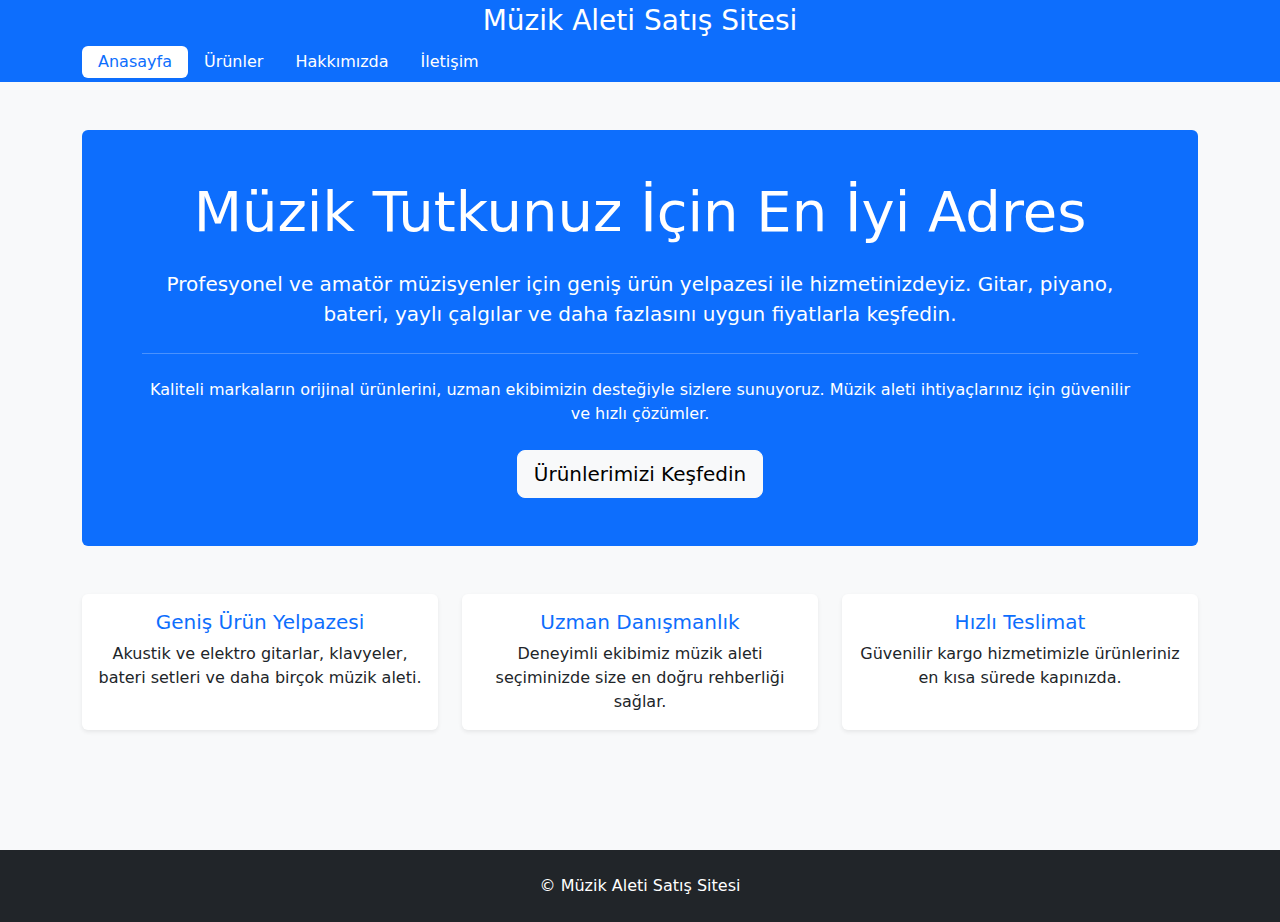
<file: bootstrapilksite/index.html>
<!DOCTYPE html>
<html lang="tr">
<head>
    <meta charset="UTF-8" />
    <meta name="viewport" content="width=device-width, initial-scale=1" />
    <title>Müzik Aleti Satış Sitesi - Anasayfa</title>
    <!-- Bootstrap CSS -->
    <link href="https://cdn.jsdelivr.net/npm/bootstrap@5.3.2/dist/css/bootstrap.min.css" rel="stylesheet">
    <!-- Bootstrap JS -->
    <script src="https://cdn.jsdelivr.net/npm/bootstrap@5.3.2/dist/js/bootstrap.bundle.min.js"></script>
</head>
<body class="bg-light">
    <header class="bg-primary text-white py-1">
        <div class="container">
            <h1 class="h3 text-center mb-2">Müzik Aleti Satış Sitesi</h1>
            <nav>
                <ul class="nav nav-pills justify-content-start flex-column flex-sm-row">
                    <li class="nav-item">
                        <a href="index.html" class="nav-link active bg-white text-primary px-3 py-1">Anasayfa</a>
                    </li>
                    <li class="nav-item">
                        <a href="products.html" class="nav-link text-white px-3 py-1">Ürünler</a>
                    </li>
                    <li class="nav-item">
                        <a href="hakkimizda.html" class="nav-link text-white px-3 py-1">Hakkımızda</a>
                    </li>
                    <li class="nav-item">
                        <a href="iletisim.html" class="nav-link text-white px-3 py-1">İletişim</a>
                    </li>
                </ul>
            </nav>
        </div>
    </header>

    <main class="container py-5">
        <section class="jumbotron bg-primary text-white rounded p-5 mb-5">
            <div class="container text-center">
                <h1 class="display-4 mb-4">Müzik Tutkunuz İçin En İyi Adres</h1>
                <p class="lead mb-4">
                    Profesyonel ve amatör müzisyenler için geniş ürün yelpazesi ile hizmetinizdeyiz.
                    Gitar, piyano, bateri, yaylı çalgılar ve daha fazlasını uygun fiyatlarla keşfedin.
                </p>
                <hr class="my-4 bg-white">
                <p class="mb-4">
                    Kaliteli markaların orijinal ürünlerini, uzman ekibimizin desteğiyle sizlere sunuyoruz.
                    Müzik aleti ihtiyaçlarınız için güvenilir ve hızlı çözümler.
                </p>
                <a class="btn btn-light btn-lg" href="products.html" role="button">
                    Ürünlerimizi Keşfedin
                </a>
            </div>
        </section>

        <section class="row text-center">
            <div class="col-md-4 mb-4">
                <div class="card h-100 border-0 shadow-sm">
                    <div class="card-body">
                        <h5 class="card-title text-primary">Geniş Ürün Yelpazesi</h5>
                        <p class="card-text">Akustik ve elektro gitarlar, klavyeler, bateri setleri ve daha birçok müzik aleti.</p>
                    </div>
                </div>
            </div>
            <div class="col-md-4 mb-4">
                <div class="card h-100 border-0 shadow-sm">
                    <div class="card-body">
                        <h5 class="card-title text-primary">Uzman Danışmanlık</h5>
                        <p class="card-text">Deneyimli ekibimiz müzik aleti seçiminizde size en doğru rehberliği sağlar.</p>
                    </div>
                </div>
            </div>
            <div class="col-md-4 mb-4">
                <div class="card h-100 border-0 shadow-sm">
                    <div class="card-body">
                        <h5 class="card-title text-primary">Hızlı Teslimat</h5>
                        <p class="card-text">Güvenilir kargo hizmetimizle ürünleriniz en kısa sürede kapınızda.</p>
                    </div>
                </div>
            </div>
        </section>
    </main>

    <footer class="bg-dark text-white text-center py-4 mt-5">
        <div class="container">
            <p class="mb-0">© Müzik Aleti Satış Sitesi</p>
        </div>
    </footer>
</body>
</html>
</file>
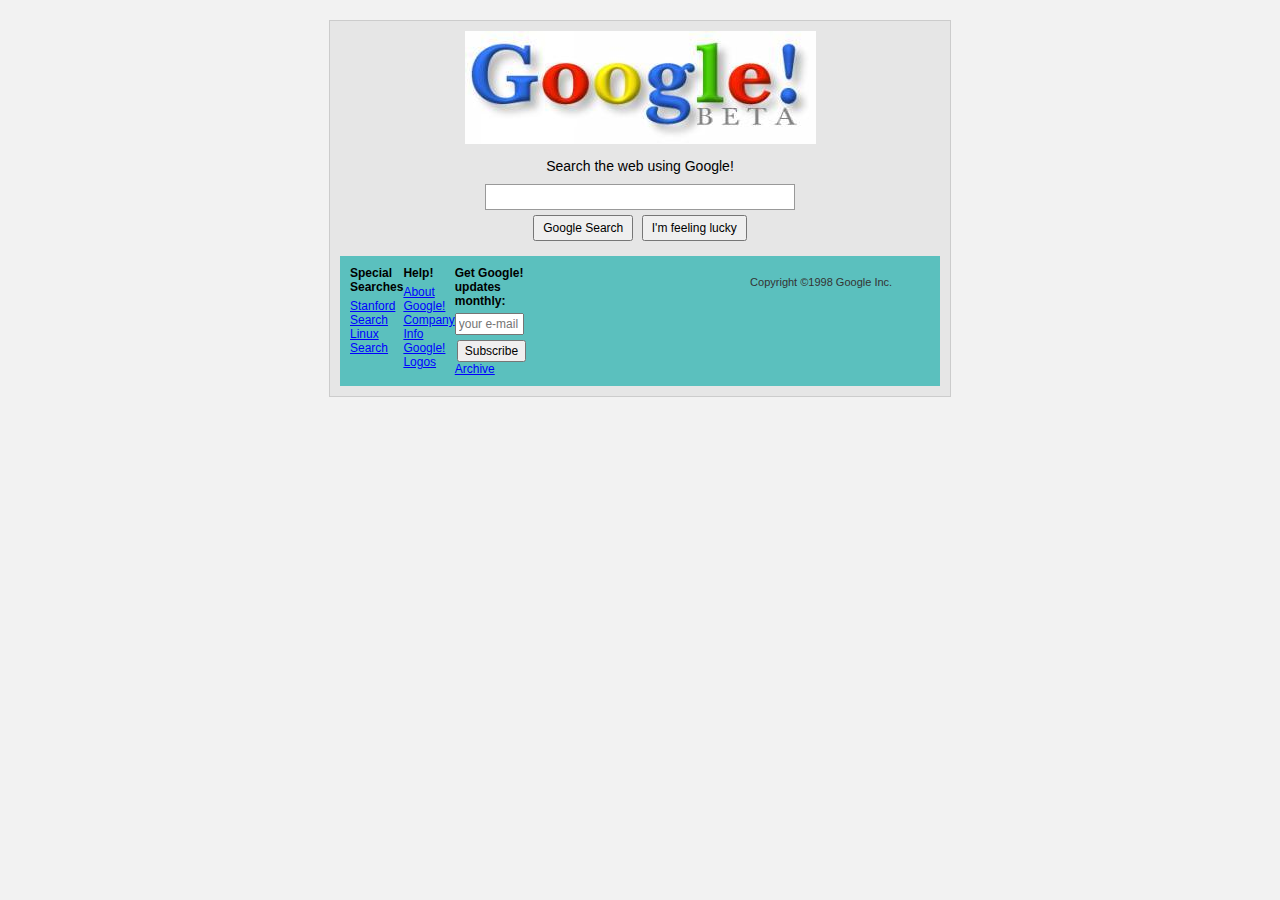
<file: google_tasarimi/index.html>
<!DOCTYPE html>
<html lang="en">
<head>
    <meta charset="UTF-8" />
    <meta name="viewport" content="width=device-width, initial-scale=1" />
    <title>Google Beta</title>
    <link rel="stylesheet" href="style.css" />
</head>
<body>
    <div class="container">
        <header>
            <!-- Placeholder for user to add their own logo image -->
            <img src="logo.jpg" alt="Google Beta Logo" class="logo" />
        </header>

        <main>
            <p>Search the web using Google!</p>
            <input type="text" class="search-input" />
            <div class="buttons">
                <button>Google Search</button>
                <button>I'm feeling lucky</button>
            </div>
        </main>

        <footer>
            <div class="footer-section special-searches">
                <p>Special Searches</p>
                <a href="#">Stanford Search</a><br />
                <a href="#">Linux Search</a>
            </div>
            <div class="footer-section help">
                <p>Help!</p>
                <a href="#">About Google!</a><br />
                <a href="#">Company Info</a><br />
                <a href="#">Google! Logos</a>
            </div>
            <div class="footer-section get-google">
                <p>Get Google!<br />updates monthly:</p>
                <input type="email" placeholder="your e-mail" />
                <button>Subscribe</button>
                <a href="#">Archive</a>
            </div>
            <div class="copyright">
                Copyright ©1998 Google Inc.
            </div>
        </footer>
    </div>
</body>
</html>
</file>
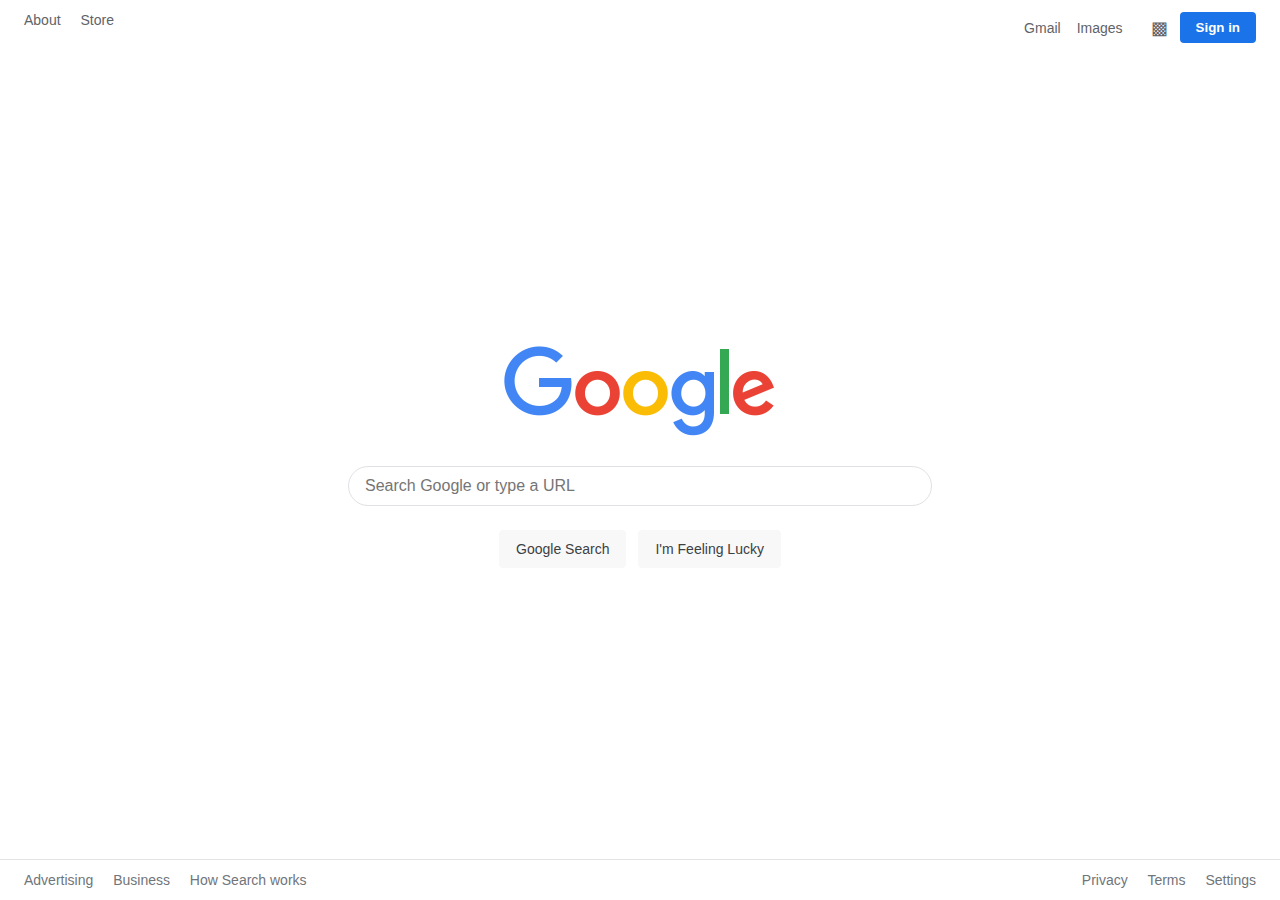
<file: googleyenianasayfa/index.html>
<!DOCTYPE html>
<html lang="en">
<head>
    <meta charset="UTF-8" />
    <meta name="viewport" content="width=device-width, initial-scale=1" />
    <title>Simple Google</title>
    <link rel="stylesheet" href="style.css" />
</head>
<body>
    <header>
        <nav class="left-nav">
            <a href="#">About</a>
            <a href="#">Store</a>
        </nav>
        <nav class="right-nav">
            <a href="#">Gmail</a>
            <a href="#">Images</a>
            <a href="#" class="grid-icon" aria-label="Google apps">&#x25A9;</a>
            <button class="sign-in-btn">Sign in</button>
        </nav>
    </header>

    <main>
        <div class="logo-placeholder">
            <!-- User will add their photo here -->
            <img src="logo.png" alt="Google Logo" />
        </div>
        <form class="search-form" action="#" method="GET">
            <input type="text" class="search-input" placeholder="Search Google or type a URL" />
            <div class="buttons">
                <button type="submit">Google Search</button>
                <button type="button">I'm Feeling Lucky</button>
            </div>
        </form>
    </main>

    <footer>
        <div class="footer-left">
            <a href="#">Advertising</a>
            <a href="#">Business</a>
            <a href="#">How Search works</a>
        </div>
        <div class="footer-right">
            <a href="#">Privacy</a>
            <a href="#">Terms</a>
            <a href="#">Settings</a>
        </div>
    </footer>
</body>
</html>
</file>
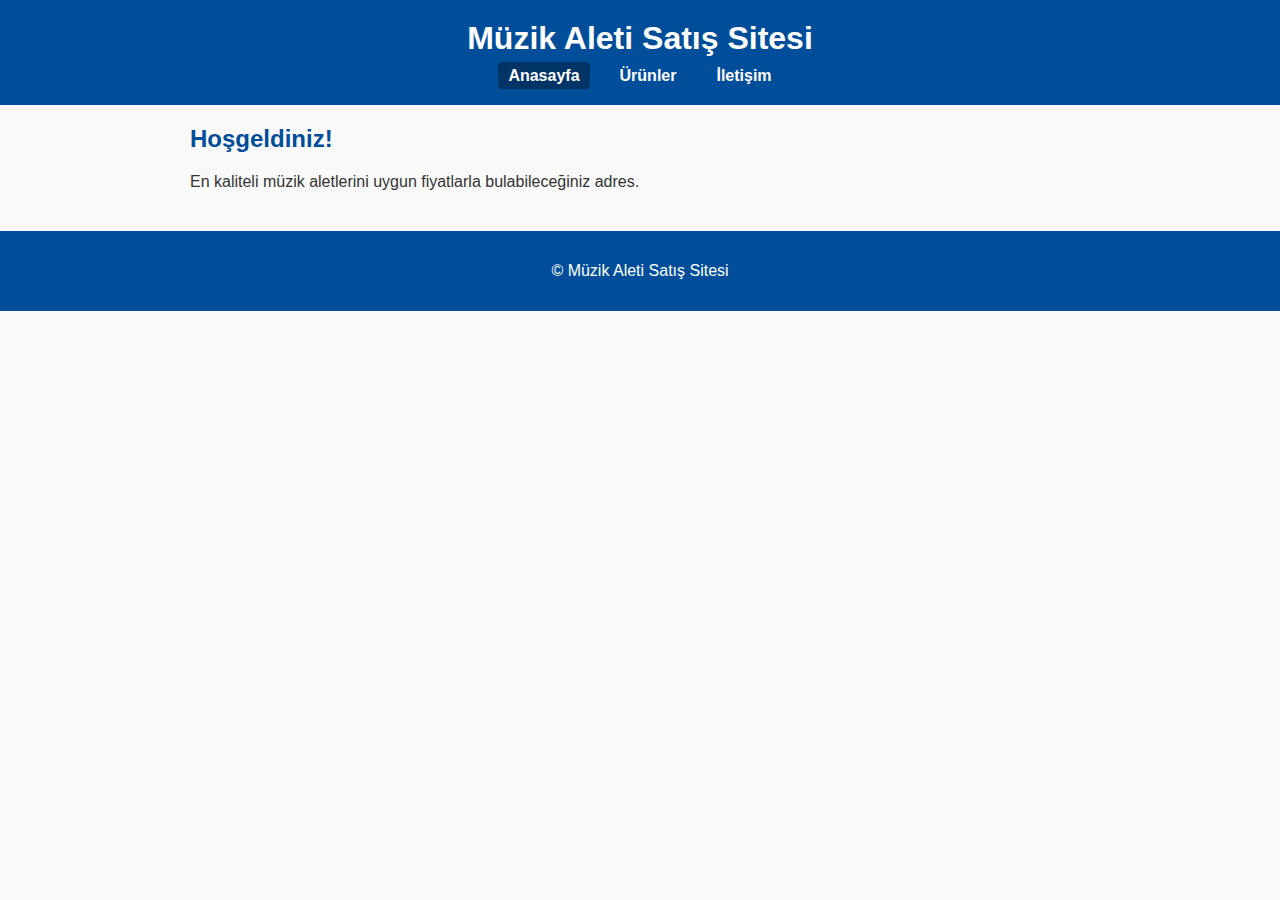
<file: müzik_css/index.html>
<!DOCTYPE html>
<html lang="tr">
<head>
    <meta charset="UTF-8" />
    <meta name="viewport" content="width=device-width, initial-scale=1" />
    <title>Müzik Aleti Satış Sitesi - Anasayfa</title>
    <link rel="stylesheet" href="css/style.css" />
</head>
<body>
    <header>
        <h1>Müzik Aleti Satış Sitesi</h1>
        <nav>
            <ul>
                <li><a href="index.html" class="active">Anasayfa</a></li>
                <li><a href="products.html">Ürünler</a></li>
                <li><a href="contact.html">İletişim</a></li>
            </ul>
        </nav>
    </header>
    <main>
        <section class="intro">
            <h2>Hoşgeldiniz!</h2>
            <p>En kaliteli müzik aletlerini uygun fiyatlarla bulabileceğiniz adres.</p>
        </section>
    </main>
    <footer>
        <p>©  Müzik Aleti Satış Sitesi</p>
    </footer>
</body>
</html>
</file>
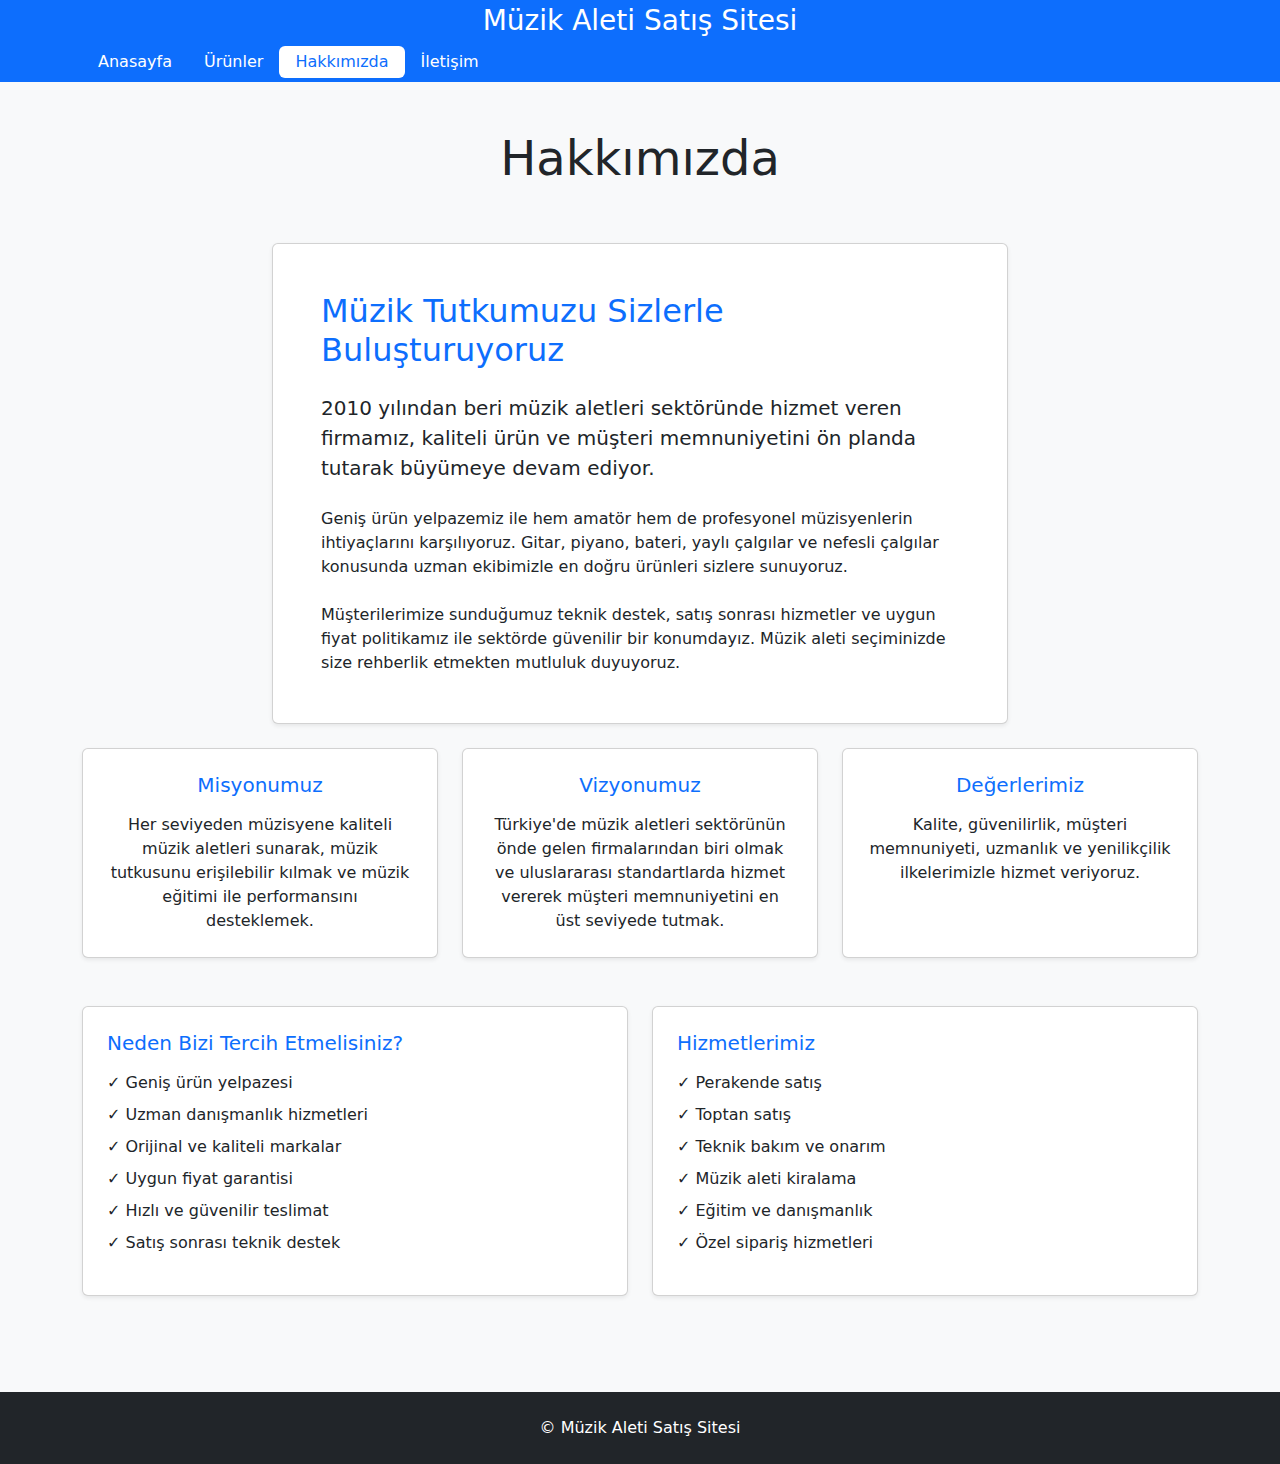
<file: bootstrapilksite/hakkimizda.html>
<!DOCTYPE html>
<html lang="tr">
<head>
    <meta charset="UTF-8" />
    <meta name="viewport" content="width=device-width, initial-scale=1" />
    <title>Müzik Aleti Satış Sitesi - Hakkımızda</title>
    <!-- Bootstrap CSS -->
    <link href="https://cdn.jsdelivr.net/npm/bootstrap@5.3.2/dist/css/bootstrap.min.css" rel="stylesheet">
    <!-- Bootstrap JS -->
    <script src="https://cdn.jsdelivr.net/npm/bootstrap@5.3.2/dist/js/bootstrap.bundle.min.js"></script>
</head>
<body class="bg-light">
    <header class="bg-primary text-white py-1">
        <div class="container">
            <h1 class="h3 text-center mb-2">Müzik Aleti Satış Sitesi</h1>
            <nav>
                <ul class="nav nav-pills justify-content-start flex-column flex-sm-row">
                    <li class="nav-item">
                        <a href="index.html" class="nav-link text-white px-3 py-1">Anasayfa</a>
                    </li>
                    <li class="nav-item">
                        <a href="products.html" class="nav-link text-white px-3 py-1">Ürünler</a>
                    </li>
                    <li class="nav-item">
                        <a href="hakkimizda.html" class="nav-link active bg-white text-primary px-3 py-1">Hakkımızda</a>
                    </li>
                    <li class="nav-item">
                        <a href="iletisim.html" class="nav-link text-white px-3 py-1">İletişim</a>
                    </li>
                </ul>
            </nav>
        </div>
    </header>

    <main class="container py-5">
        <section class="about">
            <div class="row">
                <div class="col-12 text-center mb-5">
                    <h2 class="display-5">Hakkımızda</h2>
                </div>
            </div>

            <div class="row g-4">
                <div class="col-lg-8 mx-auto">
                    <div class="card shadow-sm mb-4">
                        <div class="card-body p-5">
                            <h3 class="card-title h2 mb-4 text-primary">Müzik Tutkumuzu Sizlerle Buluşturuyoruz</h3>
                            <p class="card-text lead mb-4">
                                2010 yılından beri müzik aletleri sektöründe hizmet veren firmamız, kaliteli ürün ve
                                müşteri memnuniyetini ön planda tutarak büyümeye devam ediyor.
                            </p>
                            <p class="card-text mb-4">
                                Geniş ürün yelpazemiz ile hem amatör hem de profesyonel müzisyenlerin ihtiyaçlarını
                                karşılıyoruz. Gitar, piyano, bateri, yaylı çalgılar ve nefesli çalgılar konusunda
                                uzman ekibimizle en doğru ürünleri sizlere sunuyoruz.
                            </p>
                            <p class="card-text">
                                Müşterilerimize sunduğumuz teknik destek, satış sonrası hizmetler ve uygun fiyat
                                politikamız ile sektörde güvenilir bir konumdayız. Müzik aleti seçiminizde size
                                rehberlik etmekten mutluluk duyuyoruz.
                            </p>
                        </div>
                    </div>
                </div>
            </div>

            <div class="row g-4">
                <div class="col-md-4">
                    <div class="card h-100 shadow-sm text-center">
                        <div class="card-body p-4">
                            <h5 class="card-title text-primary mb-3">Misyonumuz</h5>
                            <p class="card-text">
                                Her seviyeden müzisyene kaliteli müzik aletleri sunarak, müzik tutkusunu
                                erişilebilir kılmak ve müzik eğitimi ile performansını desteklemek.
                            </p>
                        </div>
                    </div>
                </div>

                <div class="col-md-4">
                    <div class="card h-100 shadow-sm text-center">
                        <div class="card-body p-4">
                            <h5 class="card-title text-primary mb-3">Vizyonumuz</h5>
                            <p class="card-text">
                                Türkiye'de müzik aletleri sektörünün önde gelen firmalarından biri olmak
                                ve uluslararası standartlarda hizmet vererek müşteri memnuniyetini en üst seviyede tutmak.
                            </p>
                        </div>
                    </div>
                </div>

                <div class="col-md-4">
                    <div class="card h-100 shadow-sm text-center">
                        <div class="card-body p-4">
                            <h5 class="card-title text-primary mb-3">Değerlerimiz</h5>
                            <p class="card-text">
                                Kalite, güvenilirlik, müşteri memnuniyeti, uzmanlık ve yenilikçilik
                                ilkelerimizle hizmet veriyoruz.
                            </p>
                        </div>
                    </div>
                </div>
            </div>

            <div class="row g-4 mt-4">
                <div class="col-lg-6">
                    <div class="card shadow-sm">
                        <div class="card-body p-4">
                            <h5 class="card-title text-primary mb-3">Neden Bizi Tercih Etmelisiniz?</h5>
                            <ul class="list-unstyled">
                                <li class="mb-2">✓ Geniş ürün yelpazesi</li>
                                <li class="mb-2">✓ Uzman danışmanlık hizmetleri</li>
                                <li class="mb-2">✓ Orijinal ve kaliteli markalar</li>
                                <li class="mb-2">✓ Uygun fiyat garantisi</li>
                                <li class="mb-2">✓ Hızlı ve güvenilir teslimat</li>
                                <li class="mb-2">✓ Satış sonrası teknik destek</li>
                            </ul>
                        </div>
                    </div>
                </div>

                <div class="col-lg-6">
                    <div class="card shadow-sm">
                        <div class="card-body p-4">
                            <h5 class="card-title text-primary mb-3">Hizmetlerimiz</h5>
                            <ul class="list-unstyled">
                                <li class="mb-2">✓ Perakende satış</li>
                                <li class="mb-2">✓ Toptan satış</li>
                                <li class="mb-2">✓ Teknik bakım ve onarım</li>
                                <li class="mb-2">✓ Müzik aleti kiralama</li>
                                <li class="mb-2">✓ Eğitim ve danışmanlık</li>
                                <li class="mb-2">✓ Özel sipariş hizmetleri</li>
                            </ul>
                        </div>
                    </div>
                </div>
            </div>
        </section>
    </main>

    <footer class="bg-dark text-white text-center py-4 mt-5">
        <div class="container">
            <p class="mb-0">© Müzik Aleti Satış Sitesi</p>
        </div>
    </footer>
</body>
</html>
</file>
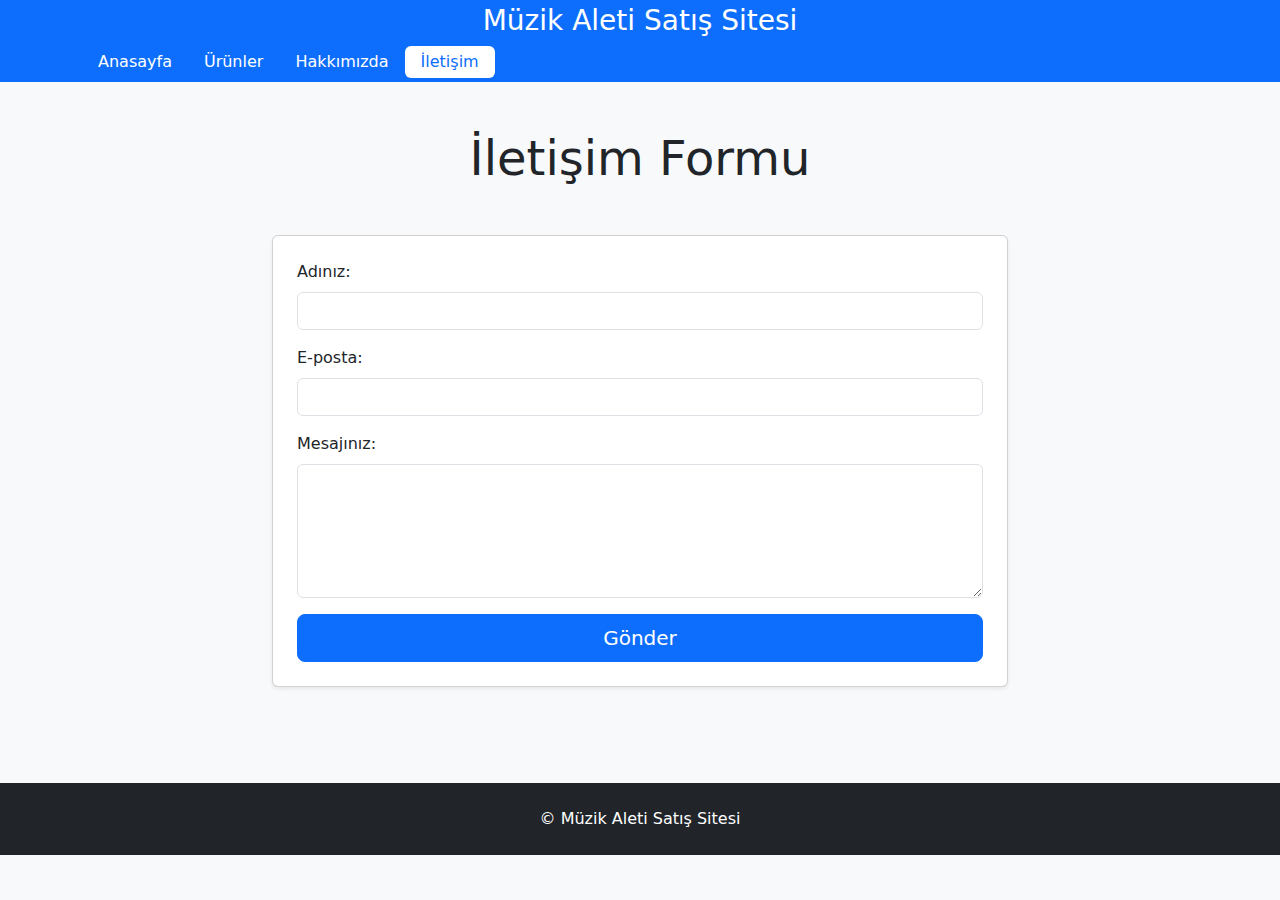
<file: bootstrapilksite/iletisim.html>
<!DOCTYPE html>
<html lang="tr">
<head>
    <meta charset="UTF-8" />
    <meta name="viewport" content="width=device-width, initial-scale=1" />
    <title>Müzik Aleti Satış Sitesi - İletişim</title>
    <!-- Bootstrap CSS -->
    <link href="https://cdn.jsdelivr.net/npm/bootstrap@5.3.2/dist/css/bootstrap.min.css" rel="stylesheet">
    <!-- Bootstrap JS -->
    <script src="https://cdn.jsdelivr.net/npm/bootstrap@5.3.2/dist/js/bootstrap.bundle.min.js"></script>
</head>
<body class="bg-light">
    <header class="bg-primary text-white py-1">
        <div class="container">
            <h1 class="h3 text-center mb-2">Müzik Aleti Satış Sitesi</h1>
            <nav>
                <ul class="nav nav-pills justify-content-start flex-column flex-sm-row">
                    <li class="nav-item">
                        <a href="index.html" class="nav-link text-white px-3 py-1">Anasayfa</a>
                    </li>
                    <li class="nav-item">
                        <a href="products.html" class="nav-link text-white px-3 py-1">Ürünler</a>
                    </li>
                    <li class="nav-item">
                        <a href="hakkimizda.html" class="nav-link text-white px-3 py-1">Hakkımızda</a>
                    </li>
                    <li class="nav-item">
                        <a href="iletisim.html" class="nav-link active bg-white text-primary px-3 py-1">İletişim</a>
                    </li>
                </ul>
            </nav>
        </div>
    </header>

    <main class="container py-5">
        <section class="contact">
            <div class="row justify-content-center">
                <div class="col-lg-8">
                    <div class="text-center mb-5">
                        <h2 class="display-5">İletişim Formu</h2>
                    </div>

                    <div class="card shadow-sm">
                        <div class="card-body p-4">
                            <form>
                                <div class="mb-3">
                                    <label for="name" class="form-label">Adınız:</label>
                                    <input type="text" class="form-control" id="name" name="name" required>
                                </div>

                                <div class="mb-3">
                                    <label for="email" class="form-label">E-posta:</label>
                                    <input type="email" class="form-control" id="email" name="email" required>
                                </div>

                                <div class="mb-3">
                                    <label for="message" class="form-label">Mesajınız:</label>
                                    <textarea class="form-control" id="message" name="message" rows="5" required></textarea>
                                </div>

                                <div class="d-grid">
                                    <button type="submit" class="btn btn-primary btn-lg">Gönder</button>
                                </div>
                            </form>
                        </div>
                    </div>
                </div>
            </div>
        </section>
    </main>

    <footer class="bg-dark text-white text-center py-4 mt-5">
        <div class="container">
            <p class="mb-0">© Müzik Aleti Satış Sitesi</p>
        </div>
    </footer>
</body>
</html>
</file>
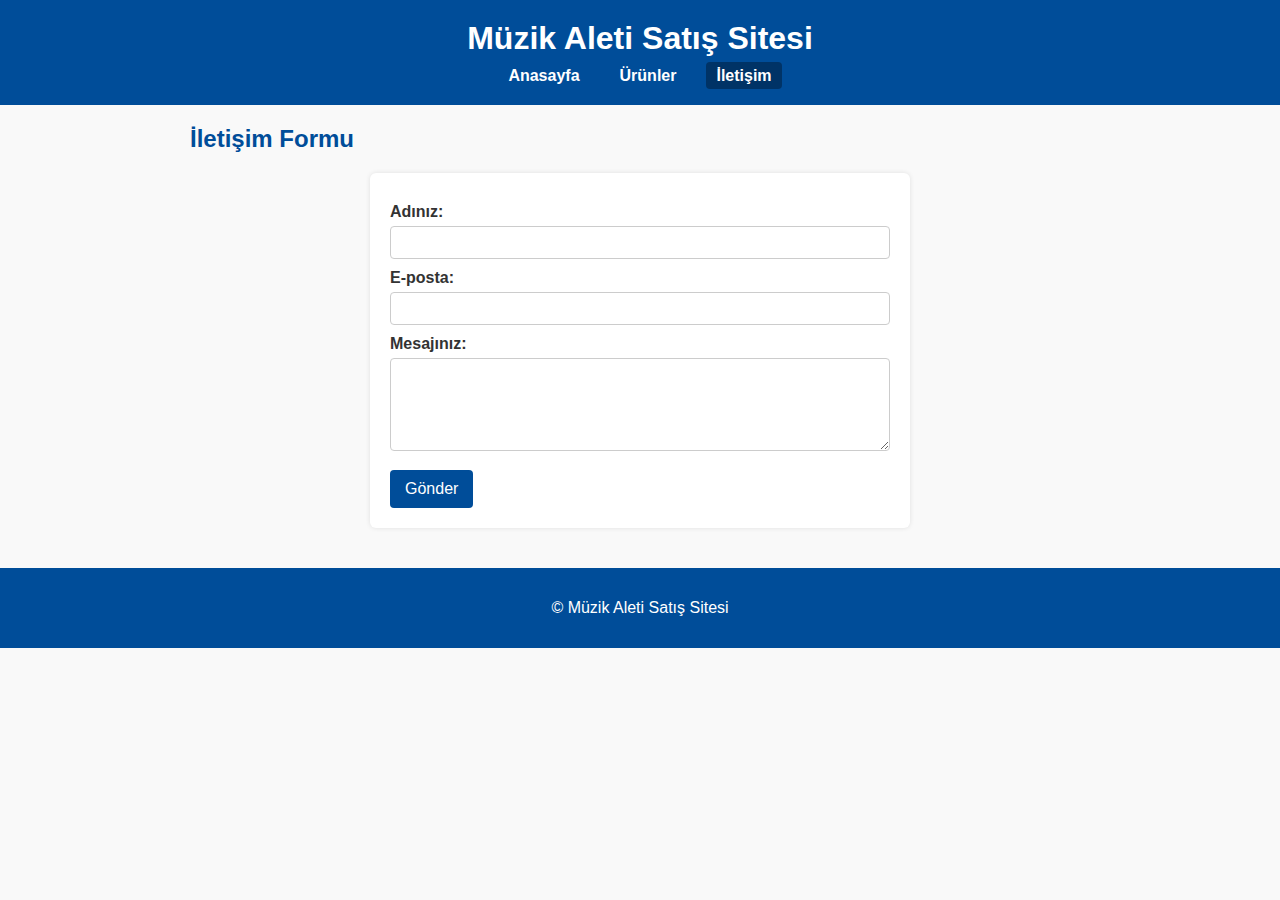
<file: müzik_css/contact.html>
<!DOCTYPE html>
<html lang="tr">
<head>
    <meta charset="UTF-8" />
    <meta name="viewport" content="width=device-width, initial-scale=1" />
    <title>Müzik Aleti Satış Sitesi - İletişim</title>
    <link rel="stylesheet" href="css/style.css" />
</head>
<body>
    <header>
        <h1>Müzik Aleti Satış Sitesi</h1>
        <nav>
            <ul>
                <li><a href="index.html">Anasayfa</a></li>
                <li><a href="products.html">Ürünler</a></li>
                <li><a href="contact.html" class="active">İletişim</a></li>
            </ul>
        </nav>
    </header>
    <main>
        <section class="contact">
            <h2>İletişim Formu</h2>
            <form>
                <label for="name">Adınız:</label>
                <input type="text" id="name" name="name" required />
                
                <label for="email">E-posta:</label>
                <input type="email" id="email" name="email" required />
                
                <label for="message">Mesajınız:</label>
                <textarea id="message" name="message" rows="5" required></textarea>
                
                <button type="submit">Gönder</button>
            </form>
        </section>
    </main>
    <footer>
        <p>© Müzik Aleti Satış Sitesi</p>
    </footer>
</body>
</html>
</file>
<file: google_tasarimi/style.css>
body {
    font-family: Arial, sans-serif;
    background-color: #f2f2f2;
    margin: 0;
    padding: 0;
    text-align: center;
    color: #000;
}

.container {
    width: 600px;
    margin: 20px auto;
    background-color: #e6e6e6;
    border: 1px solid #ccc;
    padding: 10px;
}

header {
    margin-bottom: 10px;
}

.logo {
    max-width: 100%;
    height: auto;
}

main p {
    margin: 10px 0;
    font-size: 14px;
}

.search-input {
    width: 300px;
    padding: 4px;
    font-size: 14px;
    border: 1px solid #999;
}

.buttons {
    margin-top: 5px;
}

button {
    font-size: 12px;
    padding: 4px 8px;
    margin: 0 2px;
    cursor: default;
}

footer {
    margin-top: 15px;
    background-color: #5bc0be;
    color: #000;
    display: flex;
    justify-content: space-between;
    padding: 10px;
    font-size: 12px;
}

.footer-section {
    width: 30%;
    text-align: left;
}

.footer-section p {
    font-weight: bold;
    margin: 0 0 5px 0;
}

.footer-section a {
    color: blue;
    text-decoration: underline;
    font-size: 12px;
}

.footer-section input[type="email"] {
    width: 80%;
    padding: 2px;
    font-size: 12px;
    margin-bottom: 5px;
}

.footer-section button {
    font-size: 12px;
    padding: 2px 6px;
    margin-right: 5px;
}

.footer-section a:hover {
    text-decoration: none;
}

footer .copyright {
    width: 100%;
    text-align: center;
    margin-top: 10px;
    font-size: 11px;
    color: #333;
    background-color: transparent;
    flex: none;
}
</file>
<file: googleyenianasayfa/style.css>
* {
    box-sizing: border-box;
    margin: 0;
    padding: 0;
}

body {
    font-family: Arial, sans-serif;
    color: #202124;
    background-color: #fff;
    min-height: 100vh;
    display: flex;
    flex-direction: column;
}

header {
    display: flex;
    justify-content: space-between;
    padding: 12px 24px;
    font-size: 14px;
}

header a {
    color: #5f6368;
    text-decoration: none;
    margin-right: 16px;
}

header a:hover {
    text-decoration: underline;
}

.left-nav a:last-child {
    margin-right: 0;
}

.right-nav {
    display: flex;
    align-items: center;
}

.grid-icon {
    font-size: 18px;
    margin: 0 12px;
    cursor: pointer;
    color: #5f6368;
}

.sign-in-btn {
    background-color: #1a73e8;
    color: white;
    border: none;
    padding: 8px 16px;
    font-weight: 600;
    border-radius: 4px;
    cursor: pointer;
}

.sign-in-btn:hover {
    background-color: #1669c1;
}

main {
    flex-grow: 1;
    display: flex;
    flex-direction: column;
    align-items: center;
    justify-content: center;
    padding: 40px 20px;
}

.logo-placeholder img {
    width: 272px;
    height: auto;
    margin-bottom: 24px;
}

.search-form {
    width: 100%;
    max-width: 584px;
    display: flex;
    flex-direction: column;
    align-items: center;
}

.search-input {
    width: 100%;
    padding: 10px 16px;
    font-size: 16px;
    border: 1px solid #dfe1e5;
    border-radius: 24px;
    outline: none;
    transition: box-shadow 0.2s ease;
}

.search-input:focus {
    box-shadow: 0 0 5px rgba(66, 133, 244, 0.6);
    border-color: #4285f4;
}

.buttons {
    margin-top: 24px;
    display: flex;
    gap: 12px;
}

.buttons button {
    background-color: #f8f8f8;
    border: 1px solid #f8f8f8;
    padding: 10px 16px;
    font-size: 14px;
    border-radius: 4px;
    cursor: pointer;
    color: #3c4043;
}

.buttons button:hover {
    border: 1px solid #c6c6c6;
    box-shadow: 0 1px 1px rgba(0,0,0,0.1);
}

footer {
    font-size: 14px;
    color: #70757a;
    border-top: 1px solid #e4e4e4;
    padding: 12px 24px;
    display: flex;
    justify-content: space-between;
}

footer a {
    color: #70757a;
    text-decoration: none;
    margin-right: 16px;
}

footer a:hover {
    text-decoration: underline;
}

.footer-left a:last-child,
.footer-right a:last-child {
    margin-right: 0;
}
</file>
<file: müzik_css/css/style.css>
body {
    font-family: Arial, sans-serif;
    margin: 0;
    padding: 0;
    background-color: #f9f9f9;
    color: #333;
}

header {
    background-color: #004d99;
    color: white;
    padding: 20px 0;
    text-align: center;
}

header h1 {
    margin: 0;
    font-size: 2em;
}

nav ul {
    list-style: none;
    padding: 0;
    margin: 10px 0 0 0;
    display: flex;
    justify-content: center;
    gap: 20px;
}

nav ul li {
    display: inline;
}

nav ul li a {
    color: white;
    text-decoration: none;
    font-weight: bold;
    padding: 5px 10px;
    border-radius: 4px;
}

nav ul li a.active,
nav ul li a:hover {
    background-color: #003366;
}

main {
    max-width: 900px;
    margin: 20px auto;
    padding: 0 20px;
}

.intro h2,
.products h2,
.contact h2 {
    color: #004d99;
}

.products ul {
    list-style: none;
    padding: 0;
}

.products li {
    background-color: white;
    margin-bottom: 15px;
    padding: 15px;
    border-radius: 6px;
    box-shadow: 0 0 5px rgba(0,0,0,0.1);
}

.products h3 {
    margin-top: 0;
}

.price {
    font-weight: bold;
    color: #0073e6;
}

form {
    background-color: white;
    padding: 20px;
    border-radius: 6px;
    box-shadow: 0 0 5px rgba(0,0,0,0.1);
    max-width: 500px;
    margin: 0 auto;
}

form label {
    display: block;
    margin-top: 10px;
    font-weight: bold;
}

form input[type="text"],
form input[type="email"],
form textarea {
    width: 100%;
    padding: 8px;
    margin-top: 5px;
    border: 1px solid #ccc;
    border-radius: 4px;
    box-sizing: border-box;
}

form button {
    margin-top: 15px;
    background-color: #004d99;
    color: white;
    border: none;
    padding: 10px 15px;
    border-radius: 4px;
    cursor: pointer;
    font-size: 1em;
}

form button:hover {
    background-color: #003366;
}

footer {
    text-align: center;
    padding: 15px 0;
    background-color: #004d99;
    color: white;
    margin-top: 40px;
}
</file>
